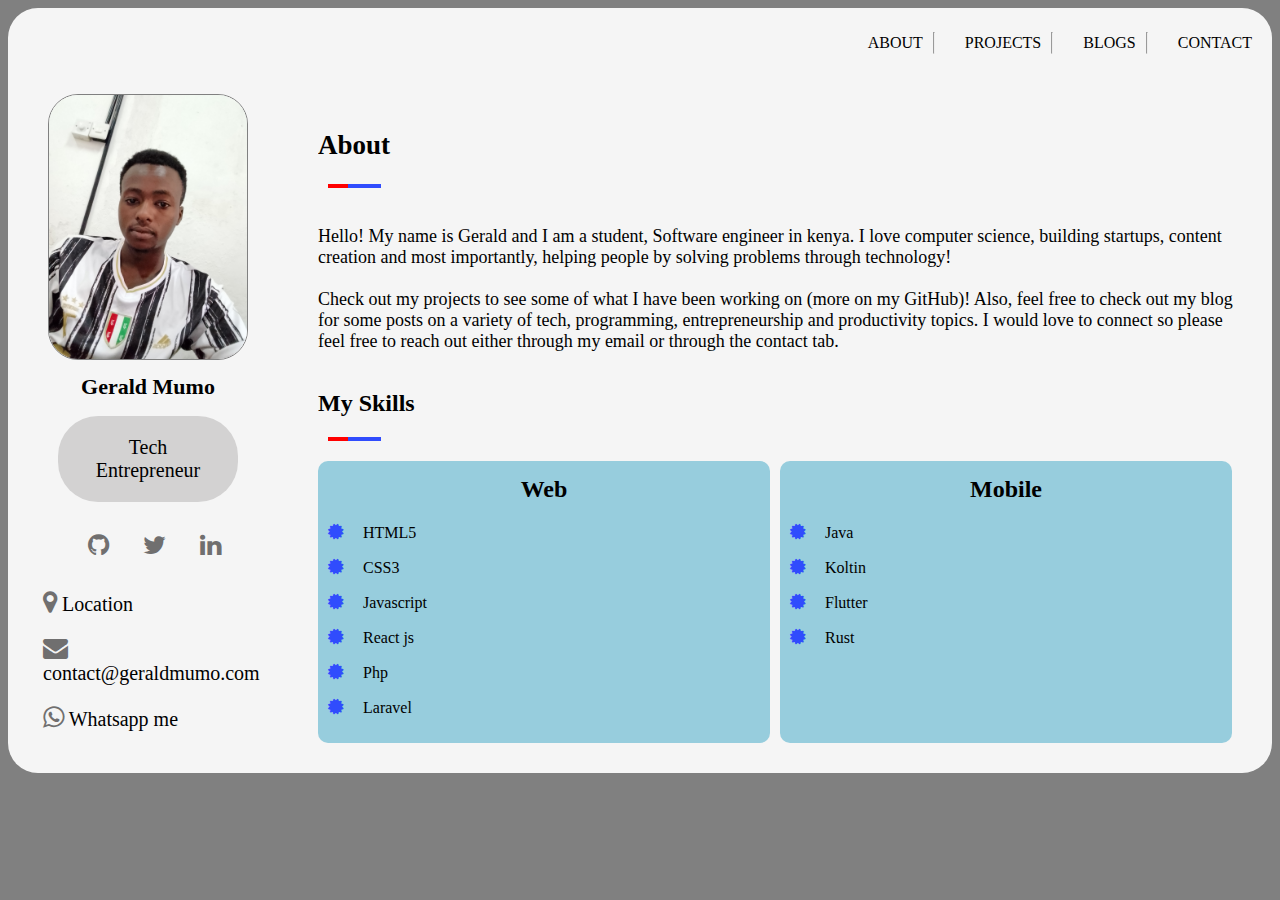
<file: index.html>
<!DOCTYPE html>
<html lang="en">
<head>
    <meta charset="UTF-8">
    <meta http-equiv="X-UA-Compatible" content="IE=edge">
    <meta name="viewport" content="width=device-width, initial-scale=1.0">
    <link rel="stylesheet" href="https://cdnjs.cloudflare.com/ajax/libs/font-awesome/4.7.0/css/font-awesome.min.css">
    <link rel="stylesheet" href="style.css">
    <title>gerald</title>
</head>
<body>
    <div class="container">
        <nav>
            <button class="nav-toggle">
                <i class="fa fa-bars"></i>
            </button>
            <ul class="links">
                <li><a href="#about">About</a></li>
                <hr>
                <li><a href="project.html">Projects</a></li>
                <hr>
                <li><a href="https://hashnode.com/@Geraldmumo" target="_blank" rel="noopener noreferrer">Blogs</a></li>
                <hr>
                <li><a href="contact.html" >Contact</a></li>
            </ul>
        </nav>
        <div class="min-container" id="about">
        <div class="figureinfo">
            <figure>
                <img src="images/IMG_20230509_140031.jpg" alt="gerald" width="500px" height="500px">
                <figcaption>Gerald Mumo</figcaption>
            </figure>
            <div class="job-title">
                <p>Tech Entrepreneur</p>
            </div>
            <div class="social-links">
                <a href="https://github.com/gerismumo"><i class="fa fa-github"></i></a>
                <a href="https://twitter.com/Gerald_dev" ><i class="fa fa-twitter"></i></a>
                <a href="https://www.linkedin.com/in/gerald-mumo-b243a2262/"> <i class="fa fa-linkedin"></i></a>
            </div>
            <div class="location-email">
                <p><i class="fa fa-map-marker"></i> Location</p>
                <p><a href="mailto:geraldmumo6@gmail.com"><i class="fa fa-envelope"></i> </a></i>   contact@geraldmumo.com</p>
                <p><a href="https://wa.me/254710225248"> <i class="fa fa-whatsapp"></i></a> Whatsapp me</p>
            </div>
        </div>
        <div class="some-info">
        <div class="about">
            <div class="abt">
            <h2>About</h2>
            <div class="line-u"> <div class="ine"></div></div>
        </div>
            <p>Hello! My name is Gerald and I am a student, Software engineer in kenya. I love computer science, building startups, 
                content creation and most importantly, helping people by solving problems through technology! <br><br>
                Check out my projects to see some of what I have been working on (more on my GitHub)! Also,
                 feel free to check out my blog for some posts on a variety of tech, programming, entrepreneurship and productivity topics.
                 I would love to connect so please feel free to reach out either through my email or through the contact tab.
            </p>
        </div>
        <div class="skills">
            <div class="abt">
            <h2>My Skills</h2>
            <div class="line-u"> <div class="ine"></div></div>
        </div>
        <div class="skill">
            <div class="skills-1">
                <h2>Web</h2>
                <p><i class="fa fa-certificate"></i>HTML5</p>
                <P><i class="fa fa-certificate"></i>CSS3</P>
                <p><i class="fa fa-certificate"></i>Javascript</p>
                <p><i class="fa fa-certificate"></i>React js</p><p>
                <i class="fa fa-certificate"></i>Php</p>
                <p><i class="fa fa-certificate"></i>Laravel</p>
            </div>
            <div class="skills-2">
                <h2>Mobile</h2>
                <p><i class="fa fa-certificate"></i>Java</p>
                <P><i class="fa fa-certificate"></i>Koltin</P>
                <p><i class="fa fa-certificate"></i>Flutter</p>
                <p><i class="fa fa-certificate"></i>Rust</p>
        </div>
        </div>
        </div>
    </div>
</div>
    </div>
    <script src="file.js"></script>
</body>
</html>
</file>
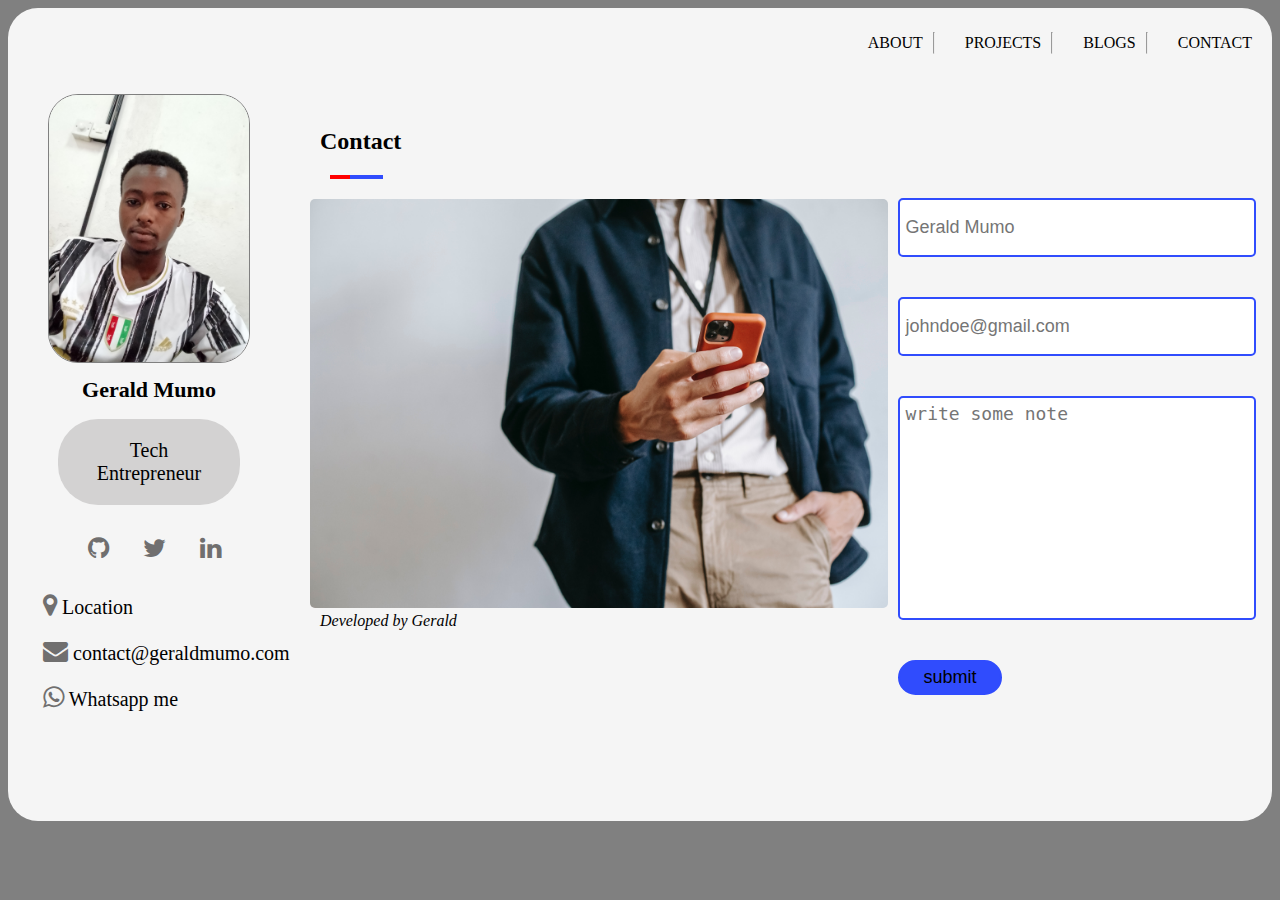
<file: contact.html>
<!DOCTYPE html>
<html lang="en">
<head>
    <meta charset="UTF-8">
    <meta http-equiv="X-UA-Compatible" content="IE=edge">
    <meta name="viewport" content="width=device-width, initial-scale=1.0">
    <link rel="stylesheet" href="https://cdnjs.cloudflare.com/ajax/libs/font-awesome/4.7.0/css/font-awesome.min.css">
    <link rel="stylesheet" href="contact.css">
    <title>gerald</title>
</head>
<body>
    <div class="container">
        <nav>
            <button class="nav-toggle">
                <i class="fa fa-bars"></i>
            </button>
            <ul class="links">
                <li><a href="index.html">About</a></li>
                <hr>
                <li><a href="project.html">Projects</a></li>
                <hr>
                <li><a href="https://hashnode.com/@Geraldmumo" target="_blank" rel="noopener noreferrer">Blogs</a></li>
                <hr>
                <li><a href="contact.html">Contact</a></li>
            </ul>
        </nav>
        <div class="min-container" id="about">
        <div class="figureinfo">
            <figure>
                <img src="images/IMG_20230509_140031.jpg" alt="gerald" width="500px" height="500px">
                <figcaption>Gerald Mumo</figcaption>
            </figure>
            <div class="job-title">
                <p>Tech Entrepreneur</p>
            </div>
            <div class="social-links">
                <a href="https://github.com/gerismumo"><i class="fa fa-github"></i></a>
                <a href="https://twitter.com/Gerald_dev" ><i class="fa fa-twitter"></i></a>
                <a href="https://www.linkedin.com/in/gerald-mumo-b243a2262/"> <i class="fa fa-linkedin"></i></a>
            </div>
            <div class="location-email">
                <p><i class="fa fa-map-marker"></i> Location</p>
                <p><a href="mailto:geraldmumo6@gmail.com"><i class="fa fa-envelope"></i> </a></i>   contact@geraldmumo.com</p>
                <p><a href="https://wa.me/254710225248"> <i class="fa fa-whatsapp"></i></a> Whatsapp me</p>
            </div>
        </div>
        <div class="some-info">
            
            <div class="figure">
                <div class="abt">
                    <h2>Contact</h2>
                    <div class="line-u"> <div class="ine"></div></div>
                </div>
                <img src="images/pexels-zen-chung-5745183.jpg" alt="contact image" width="400px" height="500px">
                <div class="des-geris">
                    <i>Developed by Gerald</i>
                </div>
            </div>
            <div class="content">
                <form action="mailto:geraldmumo6@gmail.com">
                    <input type="text" id="name" placeholder="Gerald Mumo" required>
                    <input type="email" name="mail" id="email" pattern="[a-z0-9._%+-]+@[a-z0-9.-]+\.[a-z]{2,}$" placeholder="johndoe@gmail.com" required>
                    <textarea name="textarea" id="" cols="30" rows="10" placeholder="write some note"></textarea>
                    <input type="submit" value="submit" id="submit">
                </form>
            </div>
        </div>
    </div>
</div>
    </div>
    <script src="file.js"></script>
</body>
</html>
</file>
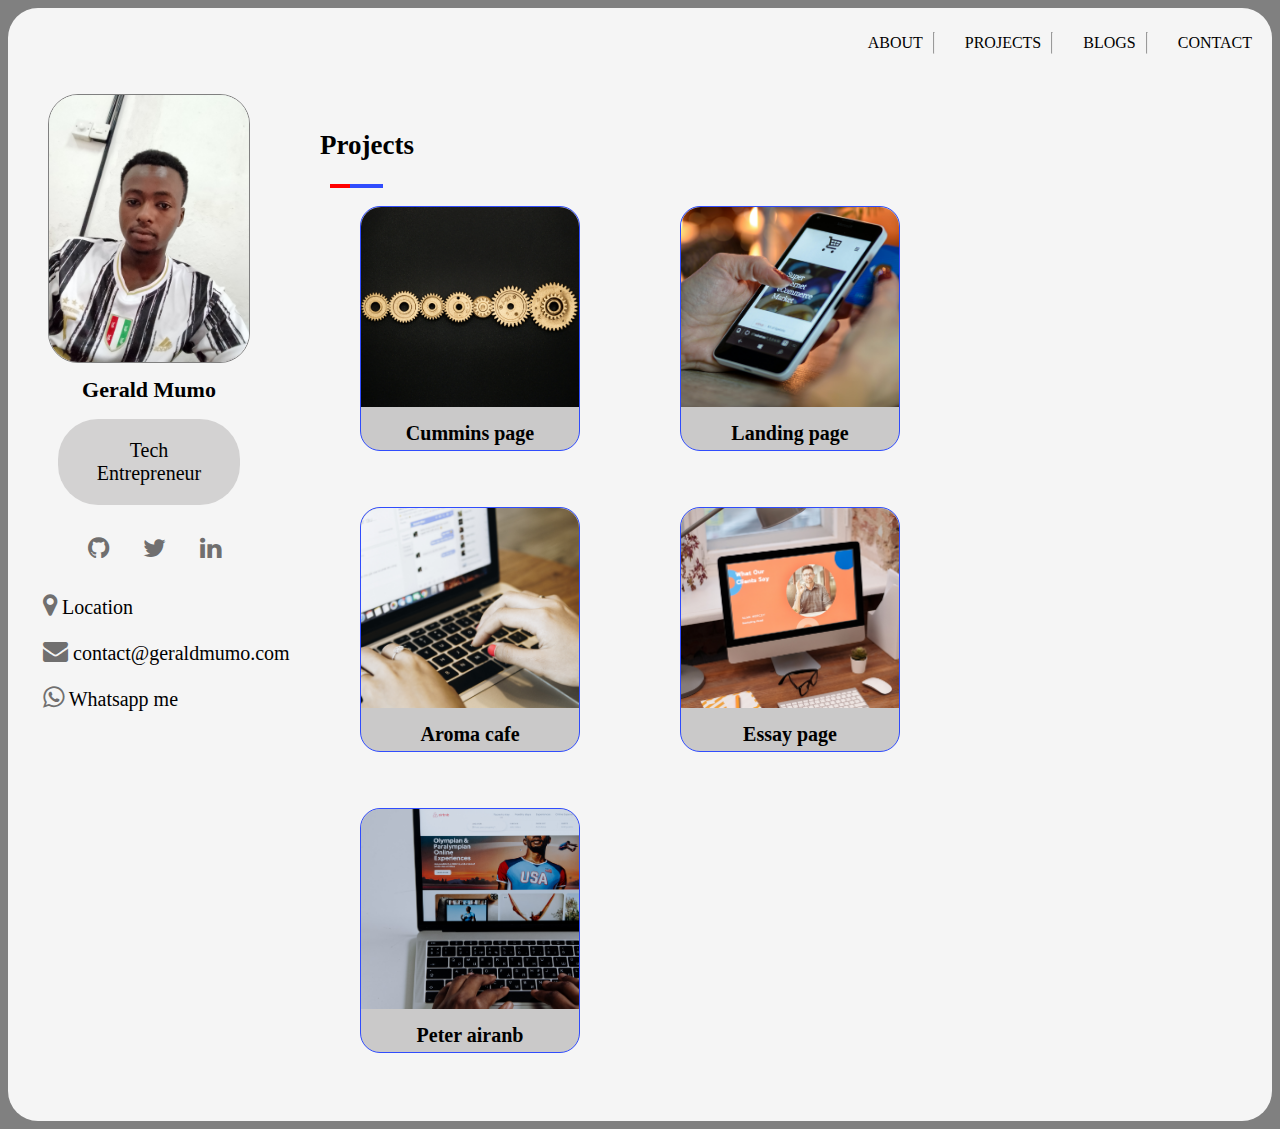
<file: project.html>
<!DOCTYPE html>
<html lang="en">
<head>
    <meta charset="UTF-8">
    <meta http-equiv="X-UA-Compatible" content="IE=edge">
    <meta name="viewport" content="width=device-width, initial-scale=1.0">
    <link rel="stylesheet" href="https://cdnjs.cloudflare.com/ajax/libs/font-awesome/4.7.0/css/font-awesome.min.css">
    <link rel="stylesheet" href="project.css">
    <title>gerald</title>
</head>
<body>
    <div class="container">
        <nav>
            <button class="nav-toggle">
                <i class="fa fa-bars"></i>
            </button>
            <ul class="links">
                <li><a href="index.html">About</a></li>
                <hr>
                <li><a href="project.html">Projects</a></li>
                <hr>
                <li><a href="https://hashnode.com/@Geraldmumo" target="_blank" rel="noopener noreferrer">Blogs</a></li>
                <hr>
                <li><a href="contact.html" >Contact</a></li>
            </ul>
        </nav>
        <div class="min-container" id="about">
        <div class="figureinfo">
            <figure class="fig-profile">
                <img src="images/IMG_20230509_140031.jpg" alt="gerald" width="500px" height="500px">
                <figcaption>Gerald Mumo</figcaption>
            </figure>
            <div class="job-title">
                <p>Tech Entrepreneur</p>
            </div>
            <div class="social-links">
                <a href="https://github.com/gerismumo"><i class="fa fa-github"></i></a>
                <a href="https://twitter.com/Gerald_dev" ><i class="fa fa-twitter"></i></a>
                <a href="https://www.linkedin.com/in/gerald-mumo-b243a2262/"> <i class="fa fa-linkedin"></i></a>
            </div>
            <div class="location-email">
                <p><i class="fa fa-map-marker"></i> Location</p>
                <p><a href="mailto:geraldmumo6@gmail.com"><i class="fa fa-envelope"></i></a> contact@geraldmumo.com</p>
                <p><a href="https://wa.me/254710225248"> <i class="fa fa-whatsapp"></i></a> Whatsapp me</p>
            </div>
        </div>
        <div class="some-info">
        <div class="projects">
            <div class="project">
            <h2>Projects</h2>
            <div class="line-u"> <div class="ine"></div></div>
            <div class="grid-container">
            <div class="proj-done">
            <figure class="fig-img">
                <img src="images/power_gen-20230510-0002.jpg" alt="cummins generator">
                <figcaption>
                    <a href="#">Cummins generator</a>
                </figcaption>
            </figure>
             </div>
             <div class="proj-done">
                <figure class="fig-img">
                    <img src="images/power_gen-20230510-0002.jpg" alt="cummins generator">
                    <figcaption>
                        <a href="#">Cumminsgenerator</a>
                    </figcaption>
                </figure>
                 </div>
                 <div class="proj-done">
                    <figure class="fig-img">
                        <img src="images/power_gen-20230510-0002.jpg" alt="cummins generator">
                        <figcaption>
                            <a href="#">Cumminsgenerator</a>
                        </figcaption>
                    </figure>
                     </div>
                    </div>
        </div>
    </div>
</div>
    </div>
    <script src="project.js"></script>
    <script src="file.js"></script>
</body>
</html>
</file>
<file: style.css>
*{
    box-sizing: border-box;
    
}
@media only screen and (max-width: 767px){
    body{
        background-color: grey;
        scroll-behavior: smooth;
    }
    .container{
        position: relative;
        background-color: whitesmoke;
        /* margin: 20px; */
        -o-border-radius: 30px;
        -webkit-border-radius: 30px;
        -moz-border-radius: 30px;
        -ms-border-radius: 30px;
        border-radius: 30px;
    }
    .min-container{
        display: flex;
        flex-direction: column;
    }
    figure{
        display: flex;
        flex-direction: column;
        place-items: center;
    }
    .figureinfo{
        display: flex;
        flex-direction: column;
        position: relative;
        margin-top: 20px;
        margin-bottom: 20px;
        margin-right: 40px;
    }
  
    nav{
        border-top-left-radius: 30px;
        border-top-right-radius: 30px;
    }
   .nav-toggle{
    position: absolute;
    top: 10px;
    right: 10px;
   }
 
   .links {
    margin-top: 50px;
    margin-left: 10px;
    width: 100%;
    display:inline-block;
    background-color: #304cfd;
    height: 0;
    overflow: hidden;
    -o-transition:all 0.3s linear;
    -webkit-transition:all 0.3s linear;
    -moz-transition:all 0.3s linear;
    -ms-transition:all 0.3s linear;
    transition:all 0.3s linear;
    -o-border-radius: 5px;
    -webkit-border-radius: 5px;
    -moz-border-radius: 5px;
    -ms-border-radius: 5px;
    border-radius: 5px;
}
nav a:hover, nav a:focus{
    background-color: #304cfd;
    padding: 5px;
}
hr{
    margin-right: 60px;
    color: gray;
}
.show-links {
    height: auto;
  }
  .skill h2{
   margin-top:20px;
}

}
@media only screen and (min-width: 768px){
    body{
        background-color: grey;
    }
    .container{
        background-color: whitesmoke;
        /* margin: 20px; */
        -o-border-radius: 30px;
        -webkit-border-radius: 30px;
        -moz-border-radius: 30px;
        -ms-border-radius: 30px;
        border-radius: 30px;
    }
    .min-container{
        display: flex;
        justify-content: space-between;
    }
    .figureinfo{
        justify-content: flex-start;
        position: relative;
    }
    .nav-toggle{
        display: none;
    }
}

nav{
    display: flex;
    justify-content: flex-end;
    align-items: center;
    border-top-left-radius: 30px;
    border-top-right-radius: 30px;
}
nav ul:first-child{
    margin-left: o;
}
nav ul:last-child{
    margin-right: 10px;
}
nav ul{
    display: flex;
}
nav li{
    margin-left: 20px;
    justify-content: space-between;
    list-style: none;
    text-decoration:none;
    text-transform: uppercase;
    padding: 10px;

}
a:link,a:visited{
    color: black;
    text-decoration: none;
}

 nav a:hover,a:focus{
    background-color: #304cfd;
    -o-border-radius: 5px;
    -webkit-border-radius: 5px;
    -moz-border-radius: 5px;
    -ms-border-radius: 5px;
    border-radius: 5px;
    padding: 5px;
}
.nav-toggle{
    font-size: 1.5rem;
    color: #49a6e9;
    background: transparent;
    border-color: transparent;
    -o-transition: all 0.3s linear;
    cursor: pointer;
    -webkit-transition: all 0.3s linear;
    -moz-transition: all 0.3s linear;
    -ms-transition: all 0.3s linear;
    transition: all 0.3s linear;
}
.nav-toggle:hover {
    color: #49a6e9;
    transform: rotate(90deg);
  }

img{
    width: 200px;
    height: auto;
    -o-border-radius: 30px;
    -webkit-border-radius: 30px;
    -moz-border-radius: 30px;
    -ms-border-radius: 30px;
    border-radius: 30px;
    border: 1px gray solid;
}
figcaption{
    display: flex;
    flex-direction: column;
    align-items: center;
    margin-top: 10px;
    /* margin-left: 50px; */
    font-size: 22px;
    font-weight: bold;
}
.job-title{
    display: flex;
    flex-direction: column;
    background-color: rgb(211, 210, 210);
    text-align: center;
    margin-left: 50px;
    margin-right: 50px;
    font-size: 20px;
    -o-border-radius: 40px;
    padding-left: 20px;
    padding-right: 20px;
    -webkit-border-radius: 40px;
    -moz-border-radius: 40px;
    -ms-border-radius: 40px;
    border-radius: 40px;
}
.social-links{
    margin-top: 30px;
    margin-left: 50px;
    
}
.social-links a{
    margin-left: 30px;
    font-size: 25px;
    color: #706f6f;
}
.social-links i:first-child{
    margin-left: 0;
}
.location-email{
    margin-top: 30px;
    margin-left: 30px;
}
.fa-envelope,.fa-map-marker,.fa-whatsapp{
    font-size: 25px;
    color:#706f6f;
}
.location-email p{
    font-size: 20px;
    margin-left: 5px;
}
.social-links a:hover,
 .social-links a:focus,
 .location-email a:hover,
 .location-email a:focus{
    opacity: 0.6;
    cursor: pointer;
}
.some-info{
    margin: 30px;
    justify-content: flex-end;
    right: 0;  
    overflow:hidden;
    
}
.about{
    display: flex;
    flex-direction: column;
    font-size: 18px;
}
.line-u{
    background-color:#304cfd;
    width: 53px;
    height: 4px;
    margin-top: 0;
    margin-left: 10px;
}
.ine{
    background-color: red;
    width: 20px;
    height: 4px;
}
.abt{
    margin-bottom: 20px;
}
@media only screen and (min-width: 768px){
    .skill{
        display:flex;  
    }
    .skills-1,.skills-2{
        flex-basis: 50%;
        margin-right: 10px;
       
}
}
.skills-1,.skills-2{
    background-color:rgb(151, 205, 221) ;
    -o-border-radius: 10px;
    -webkit-border-radius: 10px;
    -moz-border-radius: 10px;
    -ms-border-radius: 10px;
    border-radius: 10px;
    padding-bottom: 10px;
    padding-top:5px;
}
.skill h2{
    margin-top: 10px;
    text-align: center;
}

.skill i{
    font-size: 18px;
    color:#304cfd ;
    margin-right: 20px;
    margin-left: 10px;
}

/* 
.html,.css3,.javascript,.java,.c-sharp,.database{
    margin-bottom: 15px;
    display: block;
    background-color:#304cfd ;
    color: rgb(245, 245, 245);
    width: 100%;
    -o-border-radius: 100px;
    -webkit-border-radius: 100px;
    -moz-border-radius: 100px;
    -ms-border-radius: 100px;
    border-radius: 100px;
    height: 22px;
    text-align: center;
} */
</file>
<file: contact.css>
@media  screen and (max-width: 767px){
    body{
        background-color: grey;
    }
    .container{
        position: relative;
        background-color: whitesmoke;
        /* margin: 20px; */
        -o-border-radius: 30px;
        -webkit-border-radius: 30px;
        -moz-border-radius: 30px;
        -ms-border-radius: 30px;
        border-radius: 30px;
    }
    .min-container{
        display: flex;
        flex-direction: column;
    }
    figure{
        display: flex;
        flex-direction: column;
        place-items: center;
    }
    .figureinfo{
        display: flex;
        flex-direction: column;
        position: relative;
    }
  
    nav{
        border-top-left-radius: 30px;
        border-top-right-radius: 30px;
    }
     .nav-toggle{
    position: absolute;
    top: 10px;
    right: 10px;
   }
 
   .links {
    margin-top: 50px;
    margin-left: 10px;
    width: 100%;
    display:inline-block;
    background-color: #304cfd;
    height: 0;
    overflow: hidden;
    -o-transition:all 0.3s linear;
    -webkit-transition:all 0.3s linear;
    -moz-transition:all 0.3s linear;
    -ms-transition:all 0.3s linear;
    transition:all 0.3s linear;
    -o-border-radius: 5px;
    -webkit-border-radius: 5px;
    -moz-border-radius: 5px;
    -ms-border-radius: 5px;
    border-radius: 5px;
}

nav a:hover, nav a:focus{
    background-color: #304cfd;
    padding: 5px;
}
hr{
    margin-right: 60px;
    color: gray;
}
.show-links {
    height: auto;
  }
}
@media  screen and (min-width: 768px){
    body{
        background-color: grey;
    }
    .container{
        background-color: whitesmoke;
        /* margin: 10px; */
        -o-border-radius: 30px;
        -webkit-border-radius: 30px;
        -moz-border-radius: 30px;
        -ms-border-radius: 30px;
        border-radius: 30px;
    }
    .min-container{
        display: flex;
        justify-content: space-between;
    }
    .figureinfo{
        justify-content: flex-start;
        position: relative;
    }
    .some-info{
        margin: 30px;
        justify-content: flex-end;
        right: 0;  
        display: flex; 
        justify-content: space-between;
    }
    .nav-toggle{
        display: none;
    }
}

nav{
    display: flex;
    justify-content: flex-end;
    align-items: center;
    border-top-left-radius: 30px;
    border-top-right-radius: 30px;
}
nav ul:first-child{
    margin-left: o;
}
nav ul:last-child{
    margin-right: 10px;
}
nav ul{
    display: flex;
}
nav li{
    margin-left: 20px;
    justify-content: space-between;
    list-style: none;
    text-decoration:none;
    text-transform: uppercase;
    padding: 10px;

}
a:link,a:visited{
    color: black;
    text-decoration: none;
}
nav a:hover,a:focus{
    background-color: #304cfd;
    -o-border-radius: 5px;
    -webkit-border-radius: 5px;
    -moz-border-radius: 5px;
    -ms-border-radius: 5px;
    border-radius: 5px;
    padding: 5px;
}
.nav-toggle{
    font-size: 1.5rem;
    color: #49a6e9;
    background: transparent;
    border-color: transparent;
    -o-transition: all 0.3s linear;
    cursor: pointer;
    -webkit-transition: all 0.3s linear;
    -moz-transition: all 0.3s linear;
    -ms-transition: all 0.3s linear;
    transition: all 0.3s linear;
}
.nav-toggle:hover {
    color: #49a6e9;
    transform: rotate(90deg);
  }
.figureinfo img{
    width: 200px;
    height: auto;
    -o-border-radius: 30px;
    -webkit-border-radius: 30px;
    -moz-border-radius: 30px;
    -ms-border-radius: 30px;
    border-radius: 30px;
    border: 1px gray solid;
}
figcaption{
    display: flex;
    flex-direction: column;
    align-items: center;
    margin-top: 10px;
    /* margin-left: 50px; */
    font-size: 22px;
    font-weight: bold;
}
.job-title{
    display: flex;
    flex-direction: column;
    background-color: rgb(211, 210, 210);
    text-align: center;
    margin-left: 50px;
    margin-right: 50px;
    font-size: 20px;
    -o-border-radius: 40px;
    padding-left: 20px;
    padding-right: 20px;
    -webkit-border-radius: 40px;
    -moz-border-radius: 40px;
    -ms-border-radius: 40px;
    border-radius: 40px;
}
.social-links{
    margin-top: 30px;
    margin-left: 50px;
    
}
.social-links a{
    margin-left: 30px;
    font-size: 25px;
    color: #706f6f;
}
.social-links i:first-child{
    margin-left: 0;
}
.location-email{
    margin-top: 30px;
    margin-left: 30px;
}
.fa-envelope,.fa-map-marker,.fa-whatsapp{
    font-size: 25px;
    color:#706f6f;
}
.location-email p{
    font-size: 20px;
    margin-left: 5px;
}
.social-links a:hover,
 .social-links a:focus,
 .location-email a:hover,
 .location-email a:focus{
    opacity: 0.6;
    cursor: pointer;
}
.some-info{
    margin: 30px;
    justify-content: flex-end;
    right: 0;  
    justify-content: space-between;
}
.line-u{
    background-color:#304cfd;
    width: 53px;
    height: 4px;
    margin-top: 0;
    margin-left: 10px;
    margin-bottom: 20px;
}
.ine{
    background-color: red;
    width: 20px;
    height: 4px;
}
.figure img{
    width: 100%;
    height: 60%;
    -o-border-radius: 5px;
    -webkit-border-radius: 5px;
    -moz-border-radius: 5px;
    -ms-border-radius: 5px;
    border-radius: 5px;
    margin-left: -10px;
}
.content{
    margin-top: 70px;
    display: flex;
    flex-direction: column;
}
form{
    display: grid;
    grid-template-columns: auto;
    gap: 20px;
}
input,textarea{
    -o-border-radius: 5px;
    -webkit-border-radius: 5px;
    -moz-border-radius: 5px;
    -ms-border-radius: 5px;
    border-radius: 5px;
    padding: 5px;
    font-size: 18px;
    border: 2px solid  #304cfd;
    margin-bottom: 20px;
}
input:focus,input:hover,
textarea:focus,textarea:hover{
    outline: none;
    opacity: 0.6;
}
#name{
    margin-top: 20px;
}
#name,#email{
    height: 5vh;
    width: 100%;
}
textarea{
    resize: none;
    width: 100%;
}
#submit{
    width: 30%;
    place-items: center;
    -o-border-radius: 40px;
    -webkit-border-radius: 40px;
    -moz-border-radius: 40px;
    -ms-border-radius: 40px;
    border-radius: 40px;
    background-color:#304cfd ;
}
</file>
<file: project.css>
@media only screen and (max-width: 767px){
    body{
        background-color: grey;
    }
    .container{
        position: relative;
        background-color: whitesmoke;
        -o-border-radius: 30px;
        -webkit-border-radius: 30px;
        -moz-border-radius: 30px;
        -ms-border-radius: 30px;
        border-radius: 30px;
    }
    .min-container{
        display: flex;
        flex-direction: column;
    }
    figure{
        display: flex;
        flex-direction: column;
        place-items: center;
    }
    .figureinfo{
        display: flex;
        flex-direction: column;
        position: relative;
        margin-top: 20px;
        margin-bottom: 20px;
        margin-right: 40px;
    }
  
    nav{
        border-top-left-radius: 30px;
        border-top-right-radius: 30px;
    }
   .nav-toggle{
    position: absolute;
    top: 10px;
    right: 10px;
   }
 
   .links {
    margin-top: 50px;
    margin-left: 10px;
    width: 100%;
    display:inline-block;
    background-color: #304cfd;
    height: 0;
    overflow: hidden;
    -o-transition:all 0.5s linear;
    -webkit-transition:all 0.3s linear;
    -moz-transition:all 0.3s linear;
    -ms-transition:all 0.3s linear;
    transition:all 0.3s linear;
    -o-border-radius: 5px;
    -webkit-border-radius: 5px;
    -moz-border-radius: 5px;
    -ms-border-radius: 5px;
    border-radius: 5px;
}

nav a:hover, nav a:focus{
    background-color: #304cfd;
    padding: 5px;
}
hr{
    margin-right: 60px;
    color: gray;
}
.show-links {
    height: auto;
  }
  .grid-container{
    display:flex;
    flex-wrap:wrap;
    flex-direction: column;
    align-items: center;
    /* gap:20px */
}
}
@media only screen and (min-width: 768px){
    body{
        background-color: grey;
    }
    .container{
        background-color: whitesmoke;
        /* margin: 20px; */
        -o-border-radius: 30px;
        -webkit-border-radius: 30px;
        -moz-border-radius: 30px;
        -ms-border-radius: 30px;
        border-radius: 30px;
    }
    .min-container{
        display: flex;
        flex-direction: row;
        overflow-y: auto;
    }
    .figureinfo{
        justify-content: flex-start;
        position: relative;
    }
    .nav-toggle{
        display: none;
    }
    nav a:hover, nav a:focus{
        background-color: #304cfd;
        -o-border-radius: 5px;
        -webkit-border-radius: 5px;
        -moz-border-radius: 5px;
        -ms-border-radius: 5px;
        border-radius: 5px;
        padding: 5px;
    }
}

nav{
    display: flex;
    justify-content: flex-end;
    align-items: center;
    border-top-left-radius: 30px;
    border-top-right-radius: 30px;
}
nav ul:first-child{
    margin-left: o;
}
nav ul:last-child{
    margin-right: 10px;
}
nav ul{
    display: flex;
}
nav li{
    margin-left: 20px;
    justify-content: space-between;
    list-style: none;
    text-decoration:none;
    text-transform: uppercase;
    padding: 10px;

}
nav a:link, nav a:visited{
    color: black;
    text-decoration: none;
}


.nav-toggle{
    font-size: 1.5rem;
    color: #49a6e9;
    background: transparent;
    border-color: transparent;
    -o-transition: all 0.3s linear;
    cursor: pointer;
    -webkit-transition: all 0.3s linear;
    -moz-transition: all 0.3s linear;
    -ms-transition: all 0.3s linear;
    transition: all 0.3s linear;
}
.nav-toggle:hover {
    color: #49a6e9;
    transform: rotate(90deg);
  }

.fig-profile img{
    width: 200px;
    height: auto;
    -o-border-radius: 30px;
    -webkit-border-radius: 30px;
    -moz-border-radius: 30px;
    -ms-border-radius: 30px;
    border-radius: 30px;
    border: 1px gray solid;
}
figcaption{
    display: flex;
    flex-direction: column;
    align-items: center;
    margin-top: 10px;
    /* margin-left: 50px; */
    font-size: 22px;
    font-weight: bold;
}
.job-title{
    display: flex;
    flex-direction: column;
    background-color: rgb(211, 210, 210);
    text-align: center;
    margin-left: 50px;
    margin-right: 50px;
    font-size: 20px;
    -o-border-radius: 40px;
    padding-left: 20px;
    padding-right: 20px;
    -webkit-border-radius: 40px;
    -moz-border-radius: 40px;
    -ms-border-radius: 40px;
    border-radius: 40px;
}
.social-links{
    margin-top: 30px;
    margin-left: 50px;
    
}
.social-links a{
    margin-left: 30px;
    font-size: 25px;
    color: #706f6f;
}
.social-links i:first-child{
    margin-left: 0;
}
.location-email{
    margin-top: 30px;
    margin-left: 30px;
}
.fa-envelope,.fa-map-marker,.fa-whatsapp{
    font-size: 25px;
    color:#706f6f;
}
.location-email p{
    font-size: 20px;
    margin-left: 5px;
}
.social-links a:hover,
 .social-links a:focus,
 .location-email a:hover,
 .location-email a:focus{
    opacity: 0.6;
    cursor: pointer;
}
.some-info{
    margin: 30px;
    overflow:hidden;
    overflow-y: auto;
}
.projects{
    font-size: 18px;
}
.line-u{
    background-color:#304cfd;
    width: 53px;
    height: 4px;
    margin-top: 0;
    margin-left: 10px;
}
.ine{
    background-color: red;
    width: 20px;
    height: 4px;
}
.project{
    margin-bottom: 20px;
}

.fig-img{
    border: 1.5px solid #304cfd;
    -o-border-radius: 20px;
    -webkit-border-radius: 20px;
    -moz-border-radius: 20px;
    -ms-border-radius: 20px;
    border-radius: 20px;
    background-color:#cac9c9;
    position:relative;
}
.fig-img img {
    object-fit: cover;
    width:100%;
    height: 200px;
    border-top-left-radius: 20px;
    border-top-right-radius: 20px;
}
.fig-img figcaption{
    margin-bottom:5px;
}
figcaption a{
    text-decoration: none;
    color:black;
    font-size:20px;
    text-align:left;
}
.grid-container{
    /* display:flex;
    flex-wrap:wrap;
    align-items: center; */
    /* gap:20px */
}
.proj-done{
    flex-grow: 0;
    flex-shrink: 5;
    /* flex: 0 0 250px; */
}
@media only screen and (min-width: 768px){
    .grid-container {
        /* margin-left:50px;
        margin-right:50px;
         display: flex;
        flex-wrap: wrap;
        justify-content: space-between;  */
        display:flex;
        flex-wrap:wrap;
        gap:20px
    }
    .proj-done{
        /* flex-grow: 0;
        flex-shrink: 5; */
        flex: 0 0 300px;
    }
}
</file>
